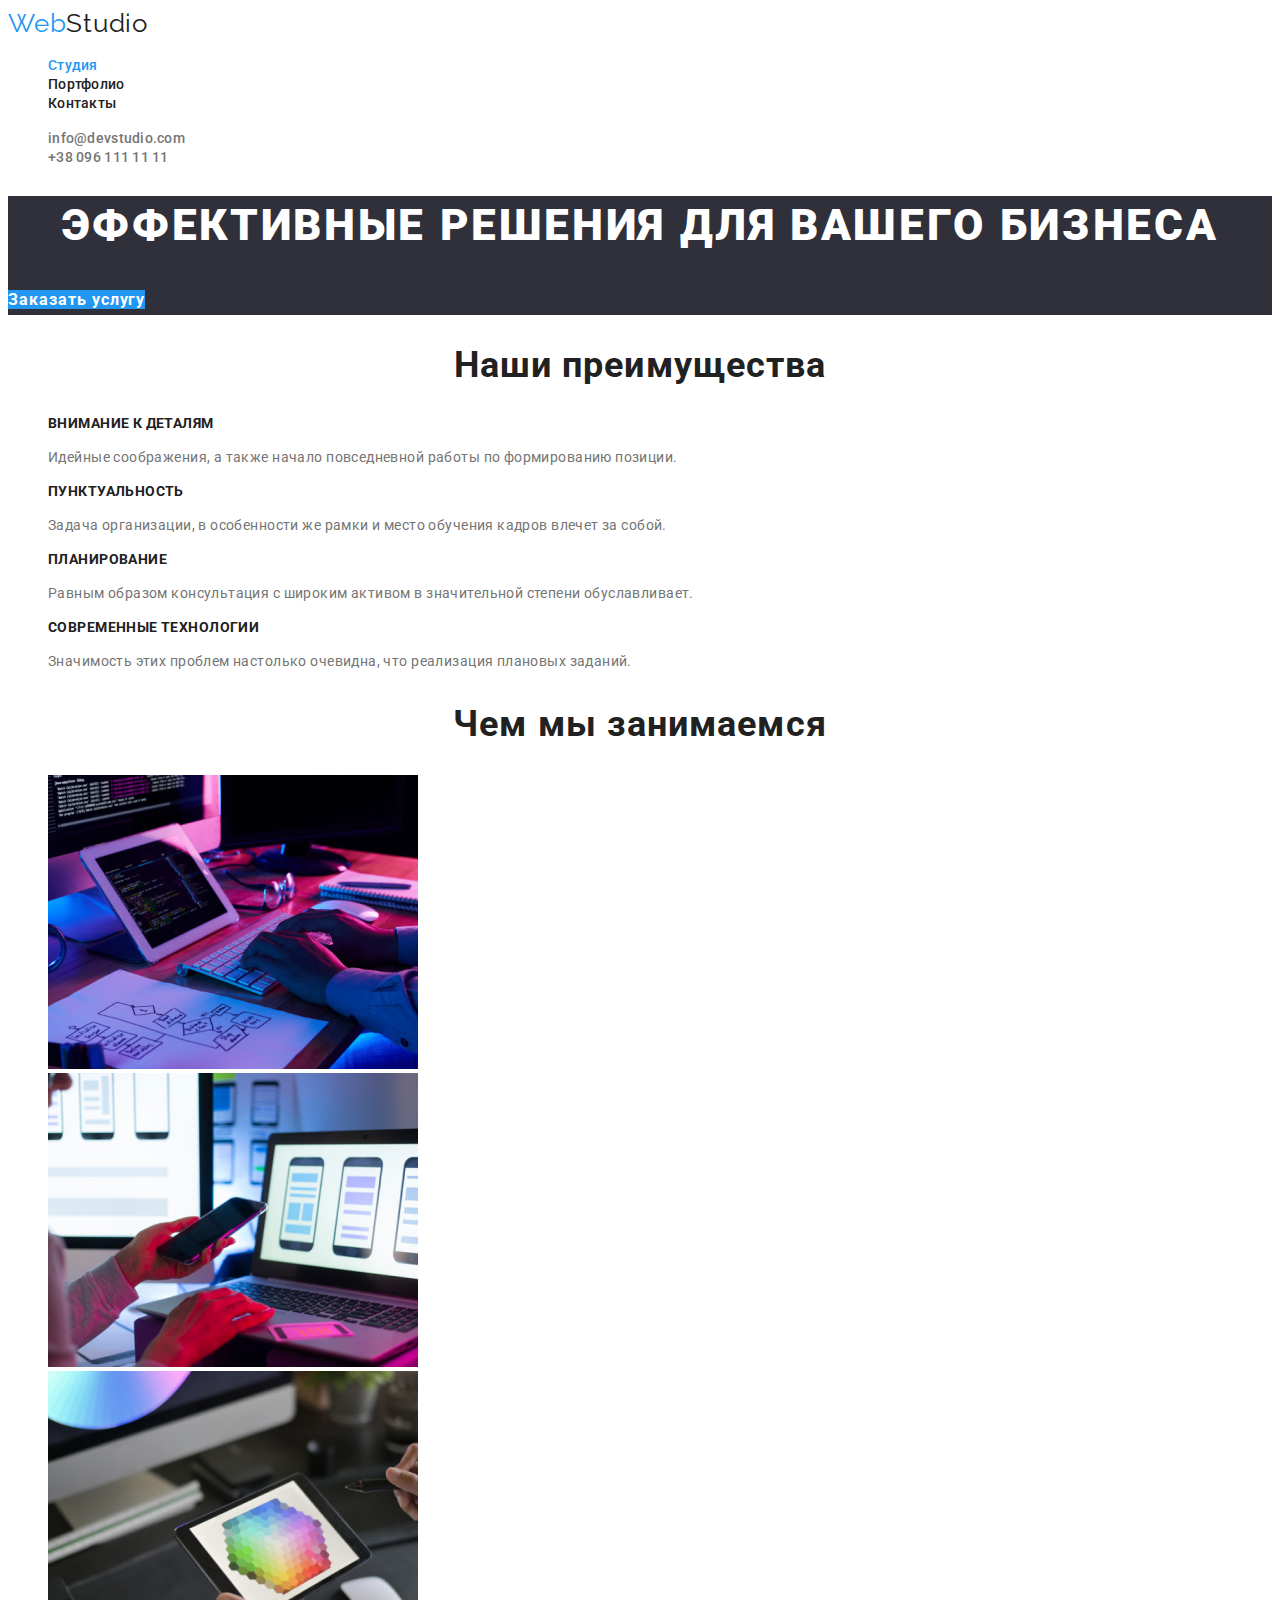
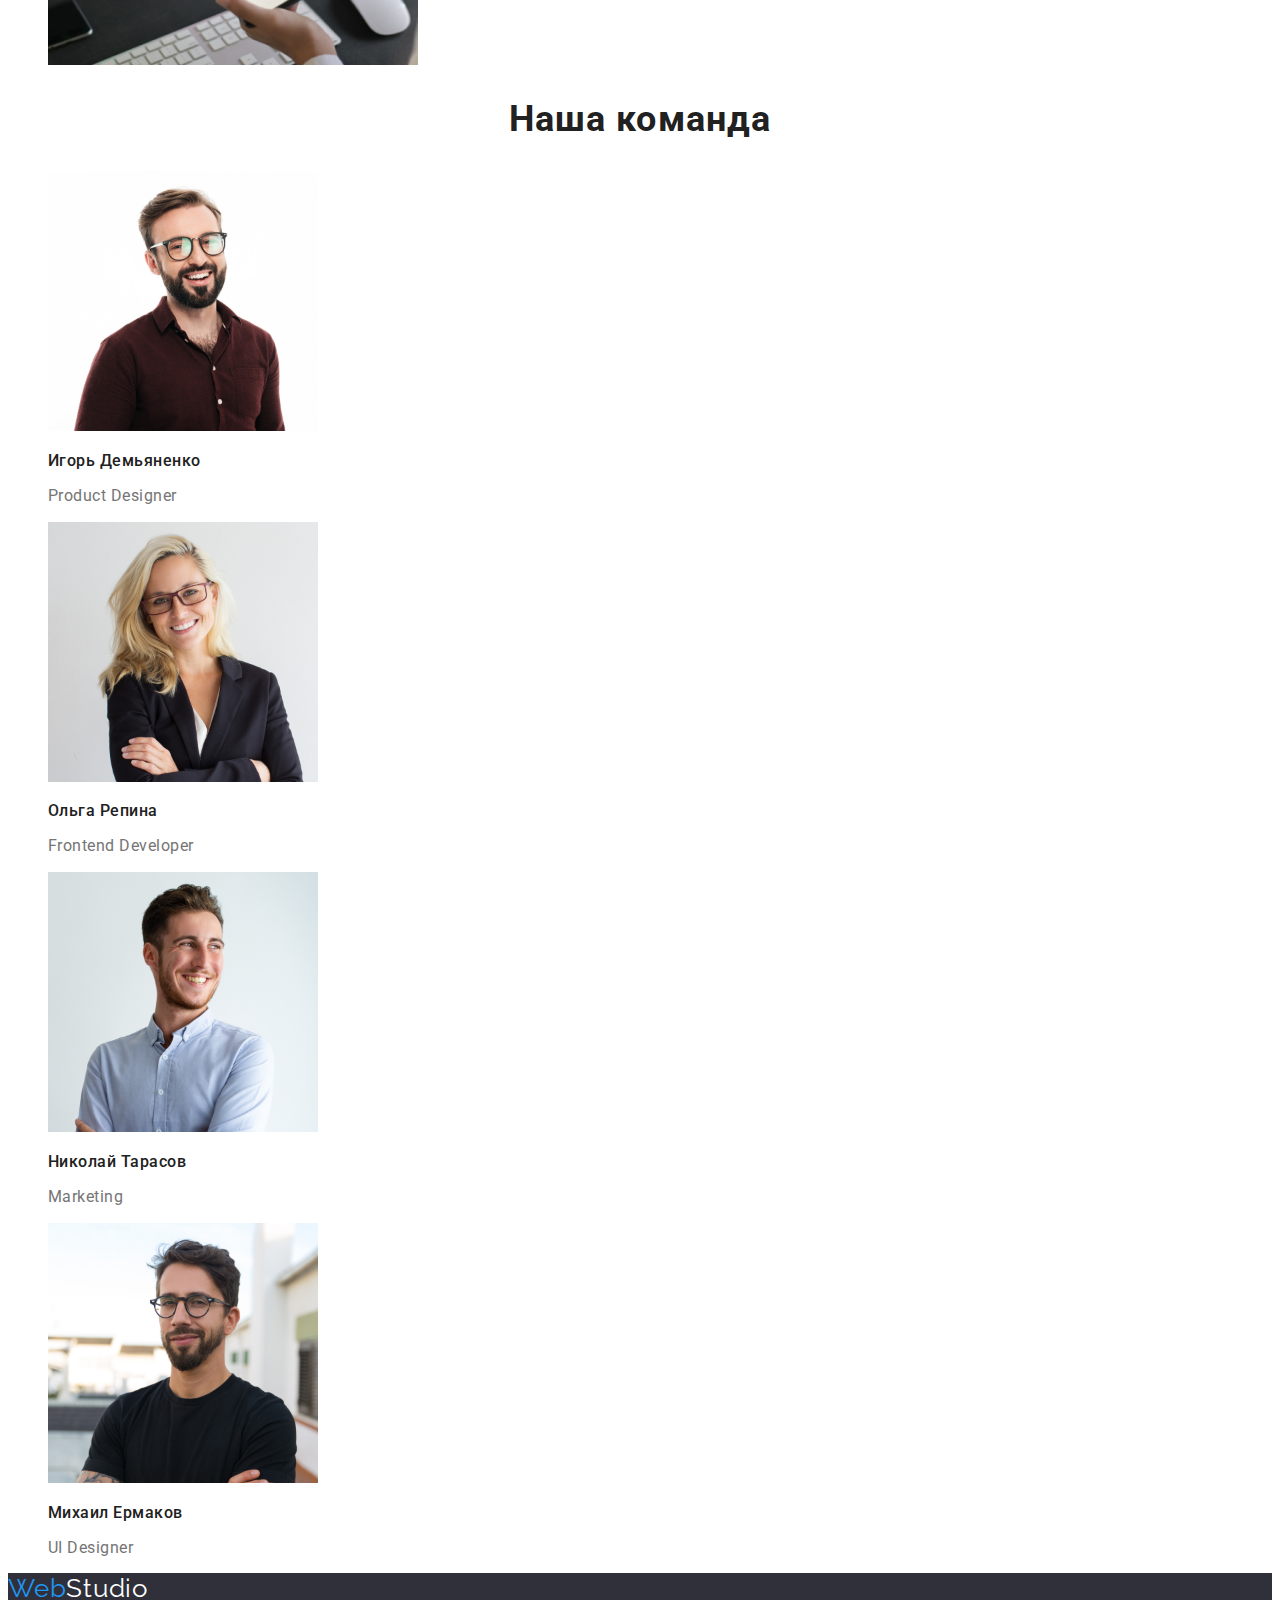
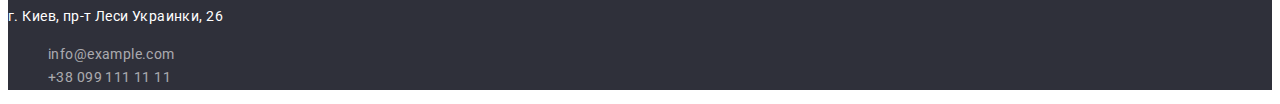
<file: index.html>
<!DOCTYPE html>
<html lang="ru">
  <head>
    <meta charset="UTF-8" />
    <meta name="viewport" content="width=device-width, initial-scale=1.0" />
    <title>Document</title>
    <link
      href="https://fonts.googleapis.com/css2?family=Raleway:wght@700&family=Roboto:wght@400;500;700&display=swap"
      rel="stylesheet"
    />
    <link rel="stylesheet" href="./css/style.css" />
  </head>
  <body>
    <header>
      <a href="./index.html" class="logo link"
        ><span class="accent">Web</span>Studio</a
      >
      <nav>
        <ul class="site-nav list">
          <li>
            <a href="./index.html" class="link current">Студия</a>
          </li>
          <li>
            <a href="./portfolio.html" class="link">Портфолио</a>
          </li>
          <li>
            <a href="" class="link">Контакты</a>
          </li>
        </ul>
      </nav>
      <ul class="contacts list">
        <li>
          <a href="mailto:info@devstudio.com" class="link"
            >info@devstudio.com</a
          >
        </li>
        <li><a href="tel:+380961111111" class="link">+38 096 111 11 11</a></li>
      </ul>
    </header>
    <main>
      <section class="hero">
        <h1 class="hero-title">Эффективные решения для вашего бизнеса</h1>
        <a href="" class="link">Заказать услугу</a>
      </section>
      <section class="feature">
        <h2 class="section-title">Наши преимущества</h2>
        <ul class="feature-list list">
          <li>
            <h3 class="title">Внимание к деталям</h3>
            <p>
              Идейные соображения, а также начало повседневной работы по
              формированию позиции.
            </p>
          </li>
          <li>
            <h3 class="title">Пунктуальность</h3>
            <p>
              Задача организации, в особенности же рамки и место обучения кадров
              влечет за собой.
            </p>
          </li>
          <li>
            <h3 class="title">Планирование</h3>
            <p>
              Равным образом консультация с широким активом в значительной
              степени обуславливает.
            </p>
          </li>
          <li>
            <h3 class="title">Современные технологии</h3>
            <p>
              Значимость этих проблем настолько очевидна, что реализация
              плановых заданий.
            </p>
          </li>
        </ul>
      </section>
      <section>
        <h2 class="section-title">Чем мы занимаемся</h2>
        <ul class="list">
          <li>
            <img
              src="./img/desktop.jpg"
              alt="Разработка приложений"
              width="370"
            />
          </li>
          <li>
            <img
              src="./img/mobile.jpg"
              alt="Разработка мобильных приложений"
              width="370"
            />
          </li>
          <li>
            <img src="./img/design.jpg" alt="Разработка дизайна" width="370" />
          </li>
        </ul>
      </section>
      <section class="our-team">
        <h2 class="section-title">Наша команда</h2>
        <ul class="list">
          <li>
            <img src="./img/igor.jpg" alt="Дизайнер" width="270" />
            <h3 class="teammates">Игорь Демьяненко</h3>
            <p>Product Designer</p>
          </li>
          <li>
            <img src="./img/olga.jpg" alt="Разработчик" width="270" />
            <h3 class="teammates">Ольга Репина</h3>
            <p>Frontend Developer</p>
          </li>
          <li>
            <img src="./img/nikolay.jpg" alt="Маркетолог" width="270" />
            <h3 class="teammates">Николай Тарасов</h3>
            <p>Marketing</p>
          </li>
          <li>
            <img
              src="./img/mikhail.jpg"
              alt="Дизайнер интерфейса"
              width="270"
            />
            <h3 class="teammates">Михаил Ермаков</h3>
            <p>UI Designer</p>
          </li>
        </ul>
      </section>
    </main>
    <footer>
      <a href="index.html" class="link secondary-logo"
        ><span class="accent">Web</span>Studio</a
      >
      <address class="address">
        г. Киев, пр-т Леси Украинки, 26
        <ul class="list">
          <li>
            <a href="mailto:info@example.com" class="link">info@example.com</a>
          </li>
          <li>
            <a href="tel:+380991111111" class="link">+38 099 111 11 11</a>
          </li>
        </ul>
      </address>
    </footer>
  </body>
</html>
</file>
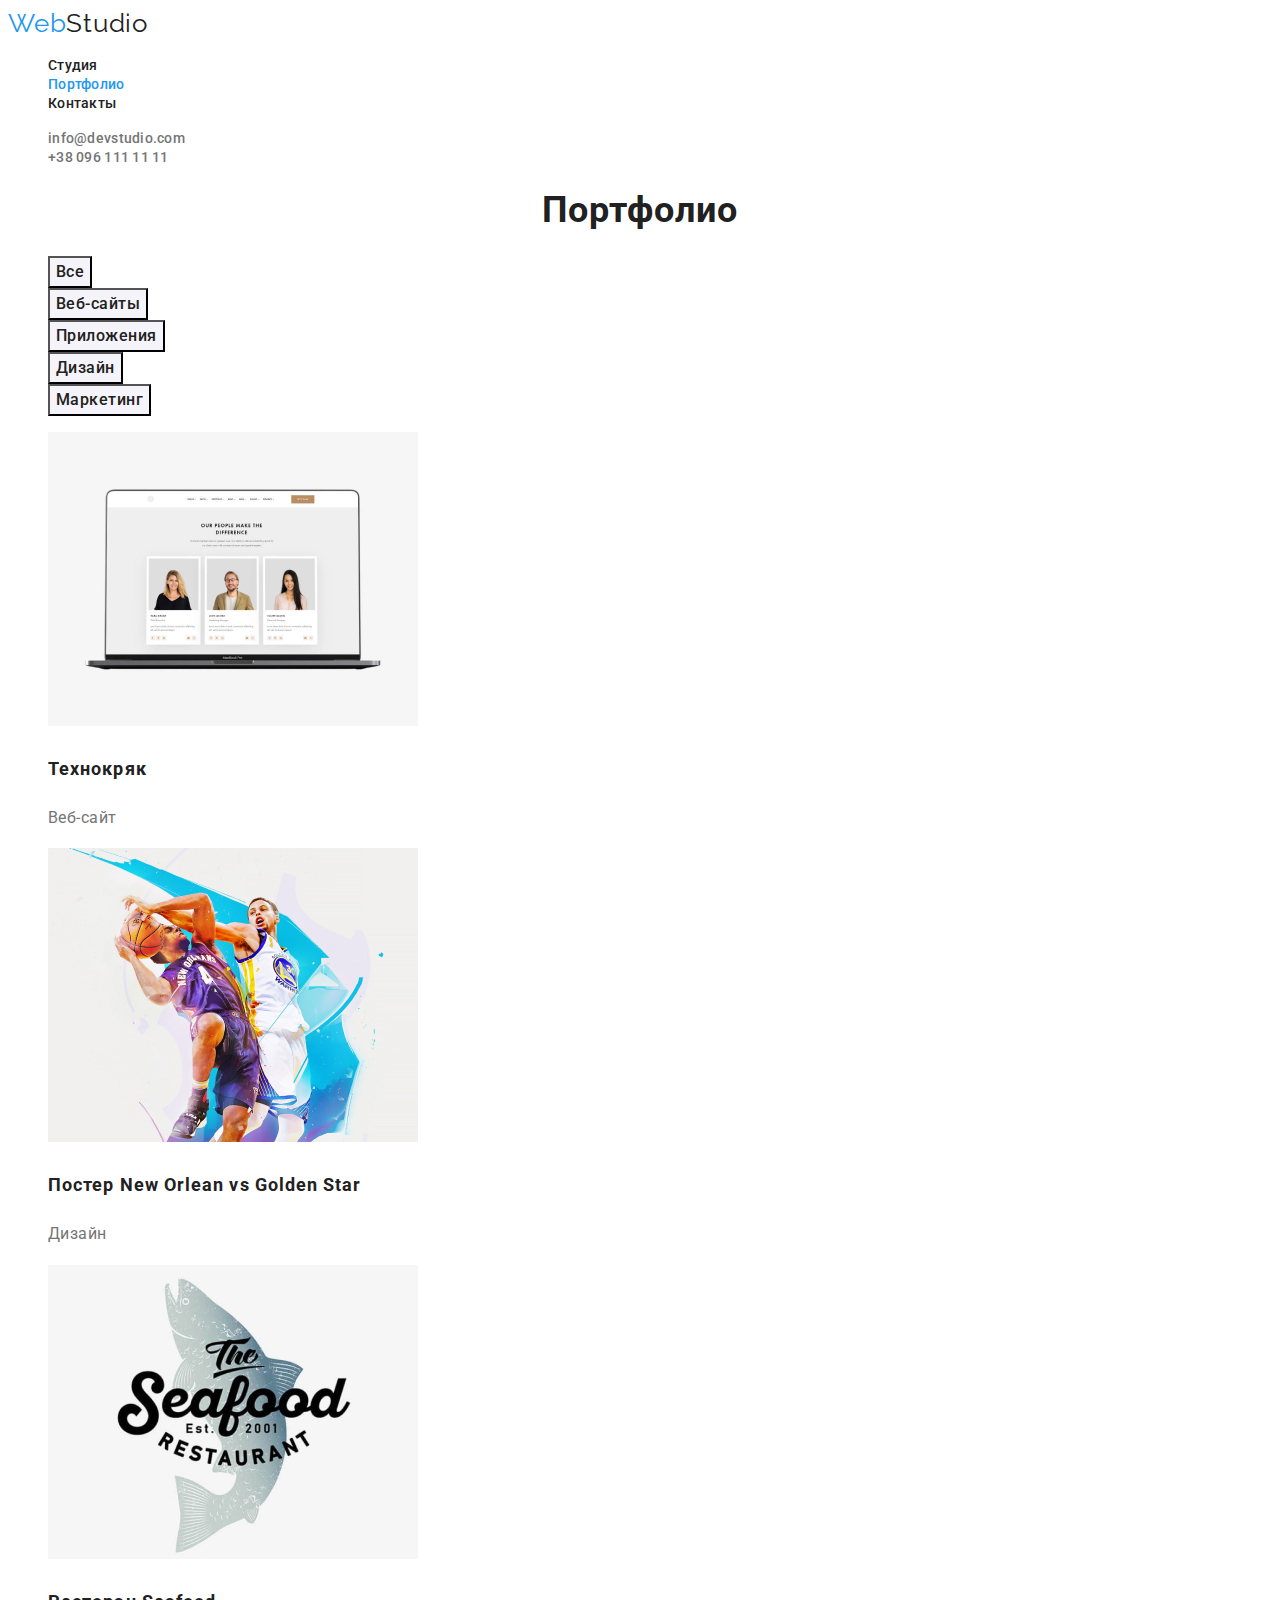
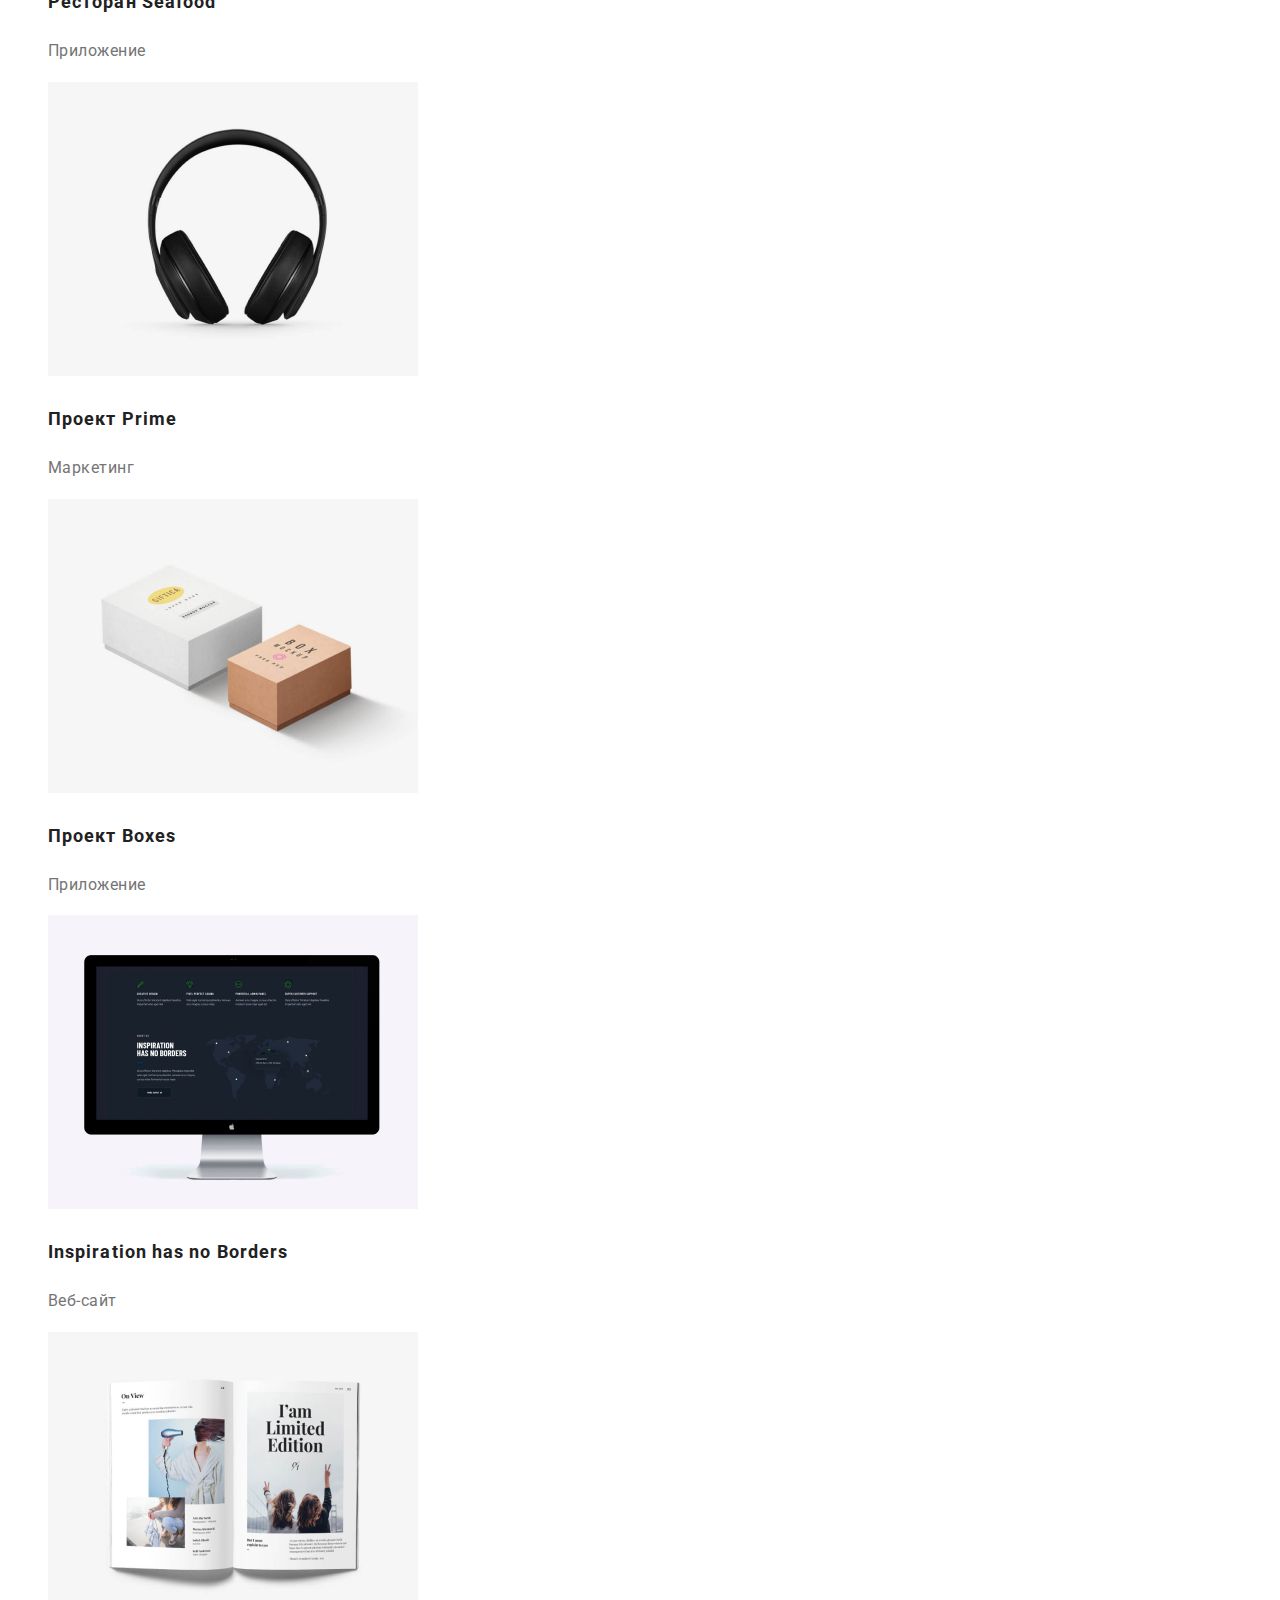
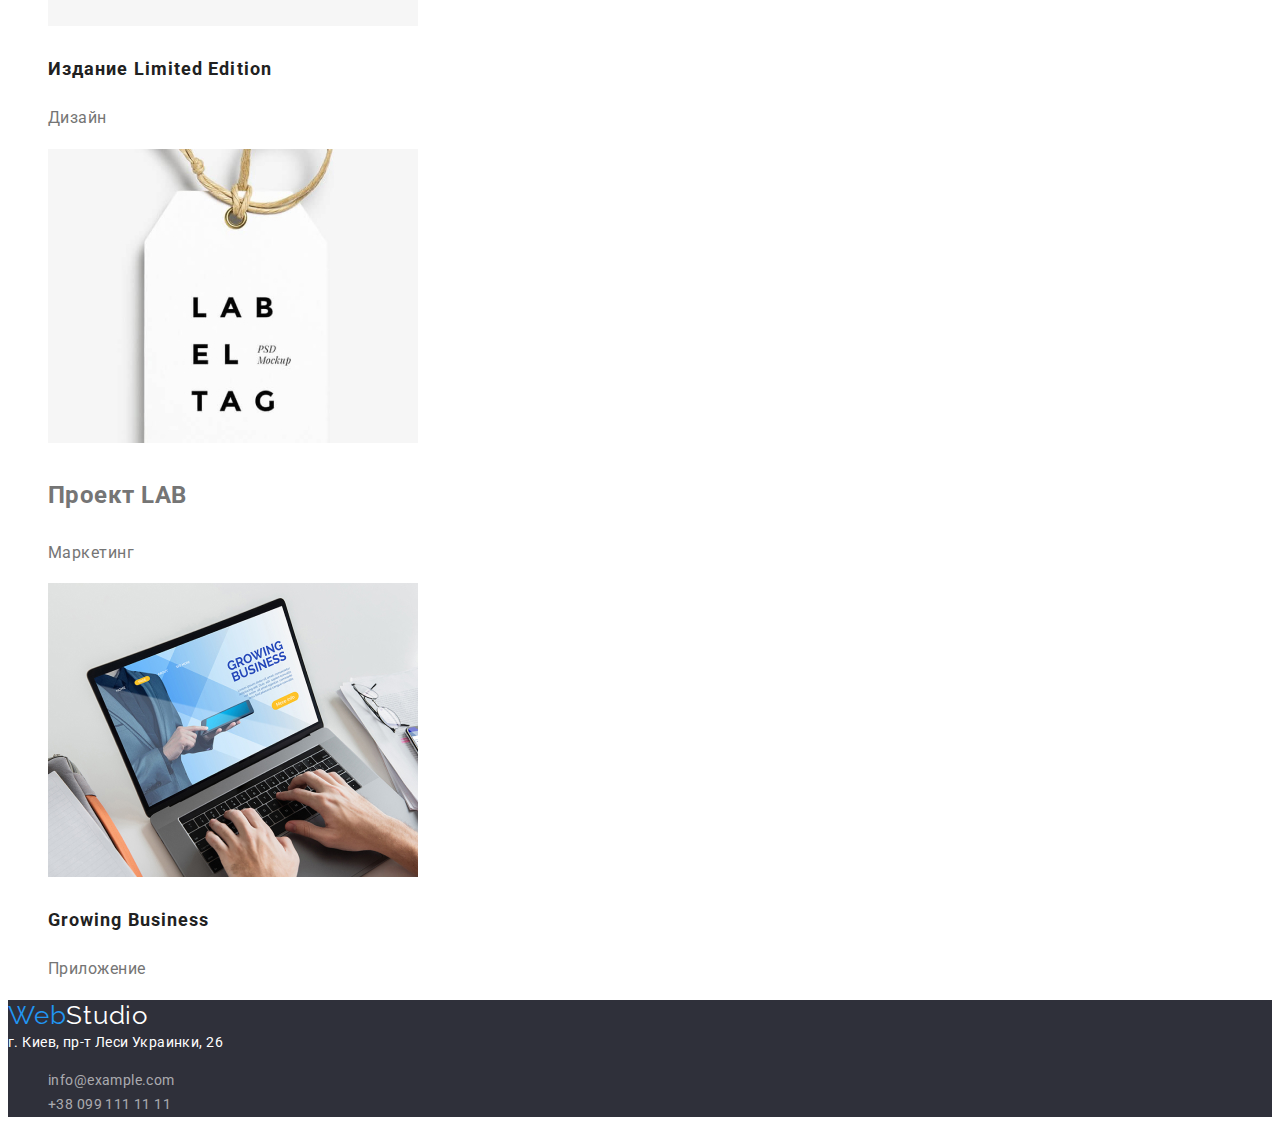
<file: portfolio.html>
<!DOCTYPE html>
<html lang="ru">
  <head>
    <meta charset="UTF-8" />
    <meta name="viewport" content="width=device-width, initial-scale=1.0" />
    <title>Document</title>
    <link
      href="https://fonts.googleapis.com/css2?family=Raleway:wght@700&family=Roboto:wght@400;500;700&display=swap"
      rel="stylesheet"
    />
    <link rel="stylesheet" href="./css/style.css" />
  </head>
  <body>
    <header>
      <a href="./index.html" class="logo link"
        ><span class="accent">Web</span>Studio</a
      >
      <nav>
        <ul class="site-nav list">
          <li>
            <a href="./index.html" class="link">Студия</a>
          </li>
          <li>
            <a href="./portfolio.html" class="link current">Портфолио</a>
          </li>
          <li>
            <a href="" class="link">Контакты</a>
          </li>
        </ul>
      </nav>
      <ul class="contacts list">
        <li>
          <a href="mailto:info@devstudio.com" class="link"
            >info@devstudio.com</a
          >
        </li>
        <li><a href="tel:+380961111111" class="link">+38 096 111 11 11</a></li>
      </ul>
    </header>
    <main>
      <section>
        <h1 class="section-title">Портфолио</h1>
        <ul class="list">
          <li><button class="button">Все</button></li>
          <li><button class="button">Веб-сайты</button></li>
          <li><button class="button">Приложения</button></li>
          <li><button class="button">Дизайн</button></li>
          <li><button class="button">Маркетинг</button></li>
        </ul>
        <ul class="list">
          <li class="portfolio-item">
            <img src="./img/portfolio/tech.jpg" alt="Технокряк" width="370" />
            <h2 class="title-item">Технокряк</h2>
            <p>Веб-сайт</p>
          </li>
          <li class="portfolio-item">
            <img
              src="./img/portfolio/poster.jpg"
              alt="Постер New Orlean vs Golden Star"
              width="370"
            />
            <h2 class="title-item">Постер New Orlean vs Golden Star</h2>
            <p>Дизайн</p>
          </li>
          <li class="portfolio-item">
            <img
              src="./img/portfolio/seafood.jpg"
              alt="Ресторан Seafood"
              width="370"
            />
            <h2 class="title-item">Ресторан Seafood</h2>
            <p>Приложение</p>
          </li>
          <li class="portfolio-item">
            <img
              src="./img/portfolio/prime.jpg"
              alt="Проект Prime"
              width="370"
            />
            <h2 class="title-item">Проект Prime</h2>
            <p>Маркетинг</p>
          </li>
          <li class="portfolio-item">
            <img
              src="./img/portfolio/boxes.jpg"
              alt="Проект Boxes"
              width="370"
            />
            <h2 class="title-item">Проект Boxes</h2>
            <p>Приложение</p>
          </li>
          <li class="portfolio-item">
            <img
              src="./img/portfolio/inspiration.jpg"
              alt="Inspiration has no Borders"
              width="370"
            />
            <h2 class="title-item">Inspiration has no Borders</h2>
            <p>Веб-сайт</p>
          </li>
          <li class="portfolio-item">
            <img
              src="./img/portfolio/limited.jpg"
              alt="Издание Limited Edition"
              width="370"
            />
            <h2 class="title-item">Издание Limited Edition</h2>
            <p>Дизайн</p>
          </li>
          <li class="portfolio-item">
            <img src="./img/portfolio/lab.jpg" alt="Проект LAB" width="370" />
            <h2>Проект LAB</h2>
            <p>Маркетинг</p>
          </li>
          <li class="portfolio-item">
            <img
              src="./img/portfolio/gowing.jpg"
              alt="Growing Business"
              width="370"
            />
            <h2 class="title-item">Growing Business</h2>
            <p>Приложение</p>
          </li>
        </ul>
      </section>
    </main>
    <footer>
      <a href="index.html" class="link secondary-logo"
        ><span class="accent">Web</span>Studio</a
      >
      <address class="address">
        г. Киев, пр-т Леси Украинки, 26
        <ul class="list">
          <li>
            <a href="mailto:info@example.com" class="link">info@example.com</a>
          </li>
          <li>
            <a href="tel:+380991111111" class="link">+38 099 111 11 11</a>
          </li>
        </ul>
      </address>
    </footer>
  </body>
</html>
</file>
<file: css/style.css>
:root {
  --primary-text-color: #757575;
  --title-text-color: #212121;
  --accent-color: #2196f3;
  --primary-white-color: #ffffff;
}
body {
  color: var(--primary-text-color);
  font-family: Roboto, sans-serif;
}
.link {
  text-decoration: none;
}
.list {
  list-style: none;
}
.logo {
  color: var(--title-text-color);
  font-family: Raleway, sans-serif;
  font-size: 26px;
  line-height: 1.2;
  letter-spacing: 0.03em;
}

.accent {
  color: var(--accent-color);
}
.site-nav .link {
  color: var(--title-text-color);

  font-size: 14px;
  line-height: 1.14;
  letter-spacing: 0.02em;
  font-weight: 500;
}
.site-nav .link:hover,
.site-nav .link:focus {
  color: var(--accent-color);
}
.site-nav .current {
  color: var(--accent-color);
}
.contacts .link {
  color: var(--primary-text-color);

  font-size: 14px;
  line-height: 1.14;
  letter-spacing: 0.02em;
  font-weight: 500;
}
.contacts .link:hover,
.contacts .link:focus {
  color: var(--accent-color);
}
.hero {
  background-color: #2f303a;
}
.hero-title {
  color: var(--primary-white-color);

  font-weight: 900;
  font-size: 44px;
  line-height: 1.36;
  letter-spacing: 0.06em;
  text-transform: uppercase;
  text-align: center;
}
.hero .link {
  color: var(--primary-white-color);
  background-color: var(--accent-color);

  font-weight: 700;
  font-size: 16px;
  line-height: 1.87;
  letter-spacing: 0.06em;
}
.hero .link:hover,
.hero .link:focus {
  color: var(--accent-color);
  background: var(--primary-white-color);
}
.feature {
  font-size: 14px;
  line-height: 1.71;
  letter-spacing: 0.03em;
}
.section-title {
  color: var(--title-text-color);

  font-weight: 700;
  font-size: 36px;
  line-height: 1.16;
  letter-spacing: 0.03em;

  text-align: center;
}
.feature-list .title {
  color: var(--title-text-color);

  font-weight: 700;
  font-size: 14px;
  line-height: 1.14;
  letter-spacing: 0.03em;
  text-transform: uppercase;
}

.our-team {
  color: var(--primary-text-color);

  font-size: 16px;
  line-height: 1.18;
  letter-spacing: 0.03em;
}
.teammates {
  color: var(--title-text-color);

  font-size: 16px;
  line-height: 1.18;
  font-weight: 500;
}
footer {
  background-color: #2f303a;
}
.secondary-logo {
  color: var(--primary-white-color);

  font-family: Raleway, sans-serif;
  font-size: 26px;
  line-height: 1.2;
  letter-spacing: 0.03em;
}
.address {
  color: var(--primary-white-color);

  font-size: 14px;
  line-height: 1.71;
  letter-spacing: 0.03em;
  font-weight: 400;
  font-style: normal;
}
.address .link {
  color: rgba(255, 255, 255, 0.6);
}
.button {
  color: var(--title-text-color);
  background: #f5f4fa;

  font-family: Roboto, sans-serif;
  text-decoration: none;
  font-weight: 500;
  font-size: 16px;
  line-height: 1.62;
  letter-spacing: 0.03em;
}
.button:hover,
.button:focus {
  color: var(--primary-white-color);
  background: var(--accent-color);
}
.portfolio-item {
  font-size: 16px;
  line-height: 1.87;
  letter-spacing: 0.03em;
}
.title-item {
  color: var(--title-text-color);

  font-size: 18px;
  line-height: 2;
  letter-spacing: 0.06em;
}
</file>
